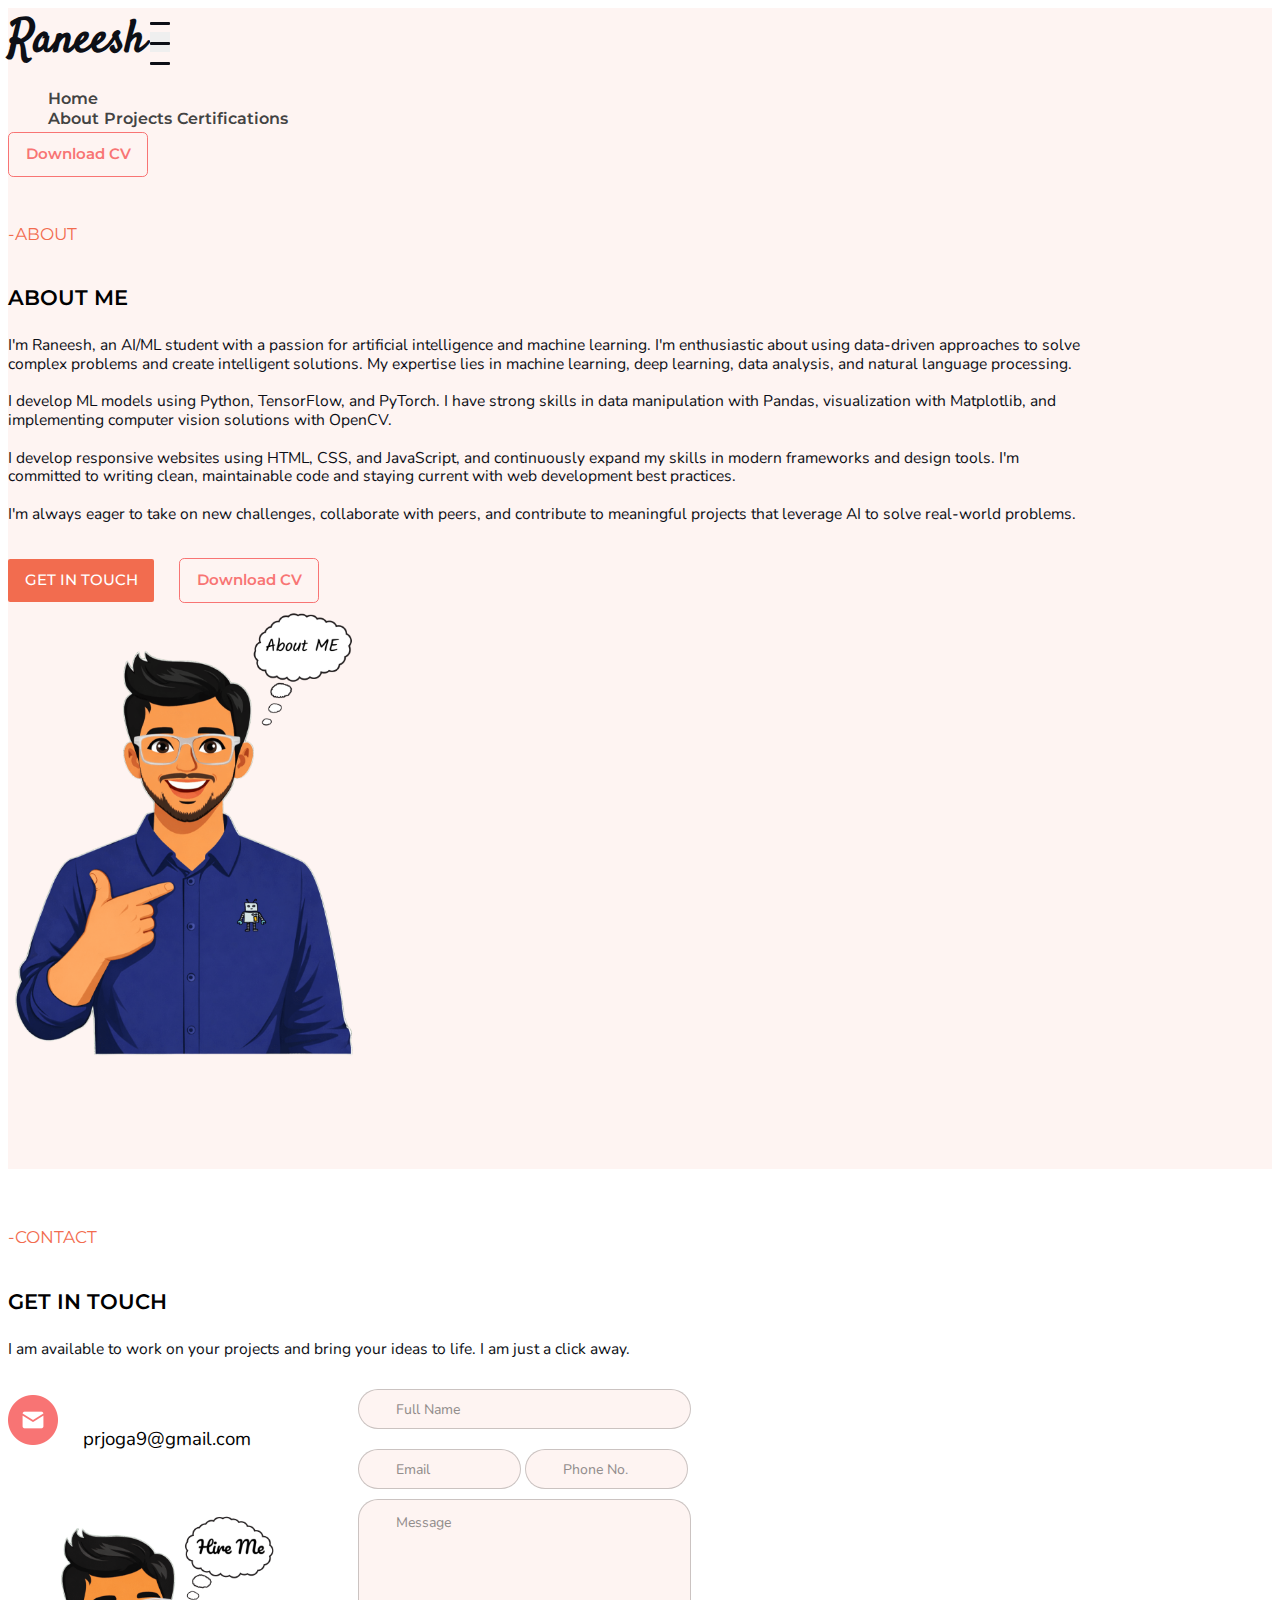
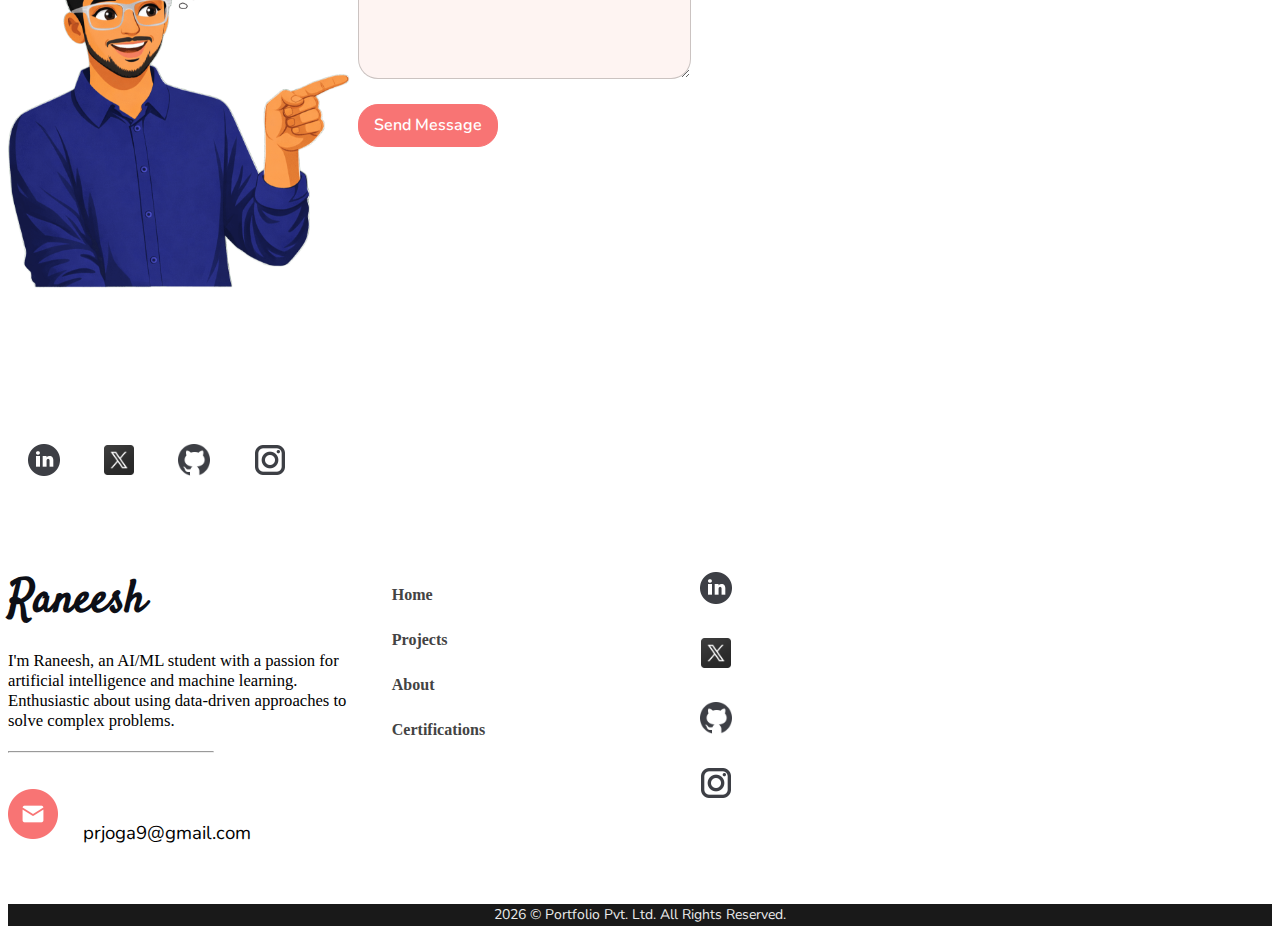
<file: about.html>
<!DOCTYPE html>
<html lang="en">
<head>
    <meta charset="UTF-8">
    <meta http-equiv="X-UA-Compatible" content="IE=edge">
    <meta name="viewport" content="width=device-width, initial-scale=1.0">
    <link rel="apple-touch-icon" sizes="180x180" href="./Favicon/apple-touch-icon.png">
    <link rel="icon" type="image/png" sizes="32x32" href="./Favicon/favicon-32x32.png">
    <link rel="icon" type="image/png" sizes="16x16" href="./Favicon/favicon-16x16.png">
    <link rel="manifest" href="./Favicon/site.webmanifest">
    <!-- bootstrap css -->
    <link href="https://cdn.jsdelivr.net/npm/bootstrap@5.0.2/dist/css/bootstrap.min.css" rel="stylesheet" integrity="sha384-EVSTQN3/azprG1Anm3QDgpJLIm9Nao0Yz1ztcQTwFspd3yD65VohhpuuCOmLASjC" crossorigin="anonymous">
  
       <!-- fonts -->
       <link rel="preconnect" href="https://fonts.googleapis.com">
<link rel="preconnect" href="https://fonts.gstatic.com" crossorigin>
<link href="https://fonts.googleapis.com/css2?family=Montserrat&family=Nunito&family=Satisfy&display=swap" rel="stylesheet">
  <!-- my css -->
  <link rel="stylesheet" href="css/style.css"> 
<!-- title -->
    <title>Pitamber Raneesh Joga | Student Portfolio</title>
</head>
<body>
  <!-- navbar -->
  <main-header>
    <nav class="navbar navbar-expand-md navbar-light bg-light">
      <div class="container-fluid">
        <a class="navbar-brand" href="index.html">Raneesh</a>
        <button class="navbar-toggler collapsed d-flex d-lg-none flex-column justify-content-around" type="button" data-bs-toggle="collapse" data-bs-target="#navbarSupportedContent" aria-controls="navbarSupportedContent" aria-expanded="false" aria-label="Toggle navigation">
          <span class="toggler-icon top-bar"></span>
          <span class="toggler-icon middle-bar"></span>
          <span class="toggler-icon bottom-bar"></span>
        </button>
        <div class="collapse navbar-collapse text-center" id="navbarSupportedContent">
          <ul class="navbar-nav m-auto mb-2 mb-lg-0">
            <li class="nav-item">
              <a class="nav-link p-4" aria-current="page" href="index.html">Home</a>
            </li>
            <a class="nav-link active p-4" aria-current="page" href="about.html">About</a>
            </li>
            <a class="nav-link p-4" aria-current="page" href="projects.html">Projects</a>
            </li>
            <a class="nav-link p-4" aria-current="page" href="certifications.html">Certifications</a>
            </li>             
          </ul>
         <a href="cv/Pitamber Raneesh Joga's Resume-hackerresume.pdf" download="DivyaKumari " class="my-cv">Download CV</a>
        </div>
      </div>
      </nav>
  </main-header>
    
      
        <!-- about me -->
        <div class="section bg">
          <div class="container-fluid">
           <p class="title">-ABOUT</p>
           <div class="About-section">
             <h2>ABOUT ME</h2>
             <div class="row img-sec">
              <div class="col-md-6">
                <p class="para">
                  I'm Raneesh, an AI/ML student with a passion for artificial intelligence and machine learning. I'm enthusiastic about using data-driven approaches to solve complex problems and create intelligent solutions. My expertise lies in machine learning, deep learning, data analysis, and natural language processing.
                  <br> <br>
                  I develop ML models using Python, TensorFlow, and PyTorch. I have strong skills in data manipulation with Pandas, visualization with Matplotlib, and implementing computer vision solutions with OpenCV.
                  <br> <br>
I develop responsive websites using HTML, CSS, and JavaScript, and continuously expand my skills in modern frameworks and design tools. I'm committed to writing clean, maintainable code and staying current with web development best practices.
<br> <br>
I'm always eager to take on new challenges, collaborate with peers, and contribute to meaningful projects that leverage AI to solve real-world problems.
</p>
                <br>
                <a href="mailto:prjoga9@gmail.com" class="homeBtn">GET IN TOUCH</a>

                <a href="cv/Pitamber Raneesh Joga's Resume-hackerresume.pdf" download="Pitamber_Resume" class="my-cv">Download CV</a>

              </div>
              <div class="col-md-6 img-sec text-center">
                <img src="./img/pitamber-avatar1.png"  class="img-fluid" alt="AI/ML Student">
              </div>
             </div>
           </div>
          </div>
        </div>    
        <!-- connect me -->
        <div class="section">
          <div class="container-fluid">
           <p class="title">-CONTACT</p>
           <div class="contact-section">
             <h2>GET IN TOUCH</h2>
             <p class="para">I am available to work on your projects and bring your ideas to life.
              I am just a click away.</p>
             <div class="row img-sec justify-content-center">
              <div class="col-md-6">            
            
              <div class="contact">
                <a href="mailto:prjoga9@gmail.com" class="email">
                  <img src="./img/email.png" alt="email me"> &nbsp; &nbsp;
                  prjoga9@gmail.com</a>
              </div>
              <div class="col-md-6 img-sec text-center">
            <img src="./img/pitamber-avatar4.png" class="img-fluid" alt="AI/ML Student">
          </div>
              <div class="social-media">
                <a href="https://www.linkedin.com/in/pitamber-joga-79656a351/" target="_blank"><img src="./img/LinkedIn Circled.png" alt="linkedin"></a>
                <a href="https://x.com/RaneeshJoga" target="_blank"> <img src="img/twt2.png" alt="twitter"></a>
                <a href="https://github.com/Raneesh-69" target="_blank"><img src="./img/GitHub.png" alt="github"></a>
                <a href="https://www.instagram.com/raneesh_joga/" target="_blank"><img src="./img/Instagram.png" alt="instagram"></a>
              </div>

              </div>
              <div class="col-md-6">
                <div class="form">
                  <form action="emailto:">
                    <input type="text" placeholder="Full Name"><br>
                    <input type="email" placeholder="Email">
                    <input type="number" placeholder="Phone No."><br>
                    <textarea name="message" id="msg" placeholder="Message" cols="30" rows="10"></textarea><br>
                    <button type="submit">Send Message</button>
                  </form>
                </div>
              </div>
             </div>
           </div>
          </div>
        </div> 
        
    <!-- footer -->
    <main-footer></main-footer>
    
    <div class="footer-bottom"><span id="year"></span> © Portfolio Pvt. Ltd. All Rights Reserved.</div>
  <button class="back-to-top" type="button"></button>




<!-- jquiry -->
    <script src="https://ajax.googleapis.com/ajax/libs/jquery/3.6.0/jquery.min.js"></script>
<!-- bootstrap js -->
<script src="https://cdn.jsdelivr.net/npm/bootstrap@5.0.2/dist/js/bootstrap.bundle.min.js" integrity="sha384-MrcW6ZMFYlzcLA8Nl+NtUVF0sA7MsXsP1UyJoMp4YLEuNSfAP+JcXn/tWtIaxVXM" crossorigin="anonymous"></script>
    <!--custom js  -->
    <script src="js/script.js"></script>
</body>
</html>
</file>
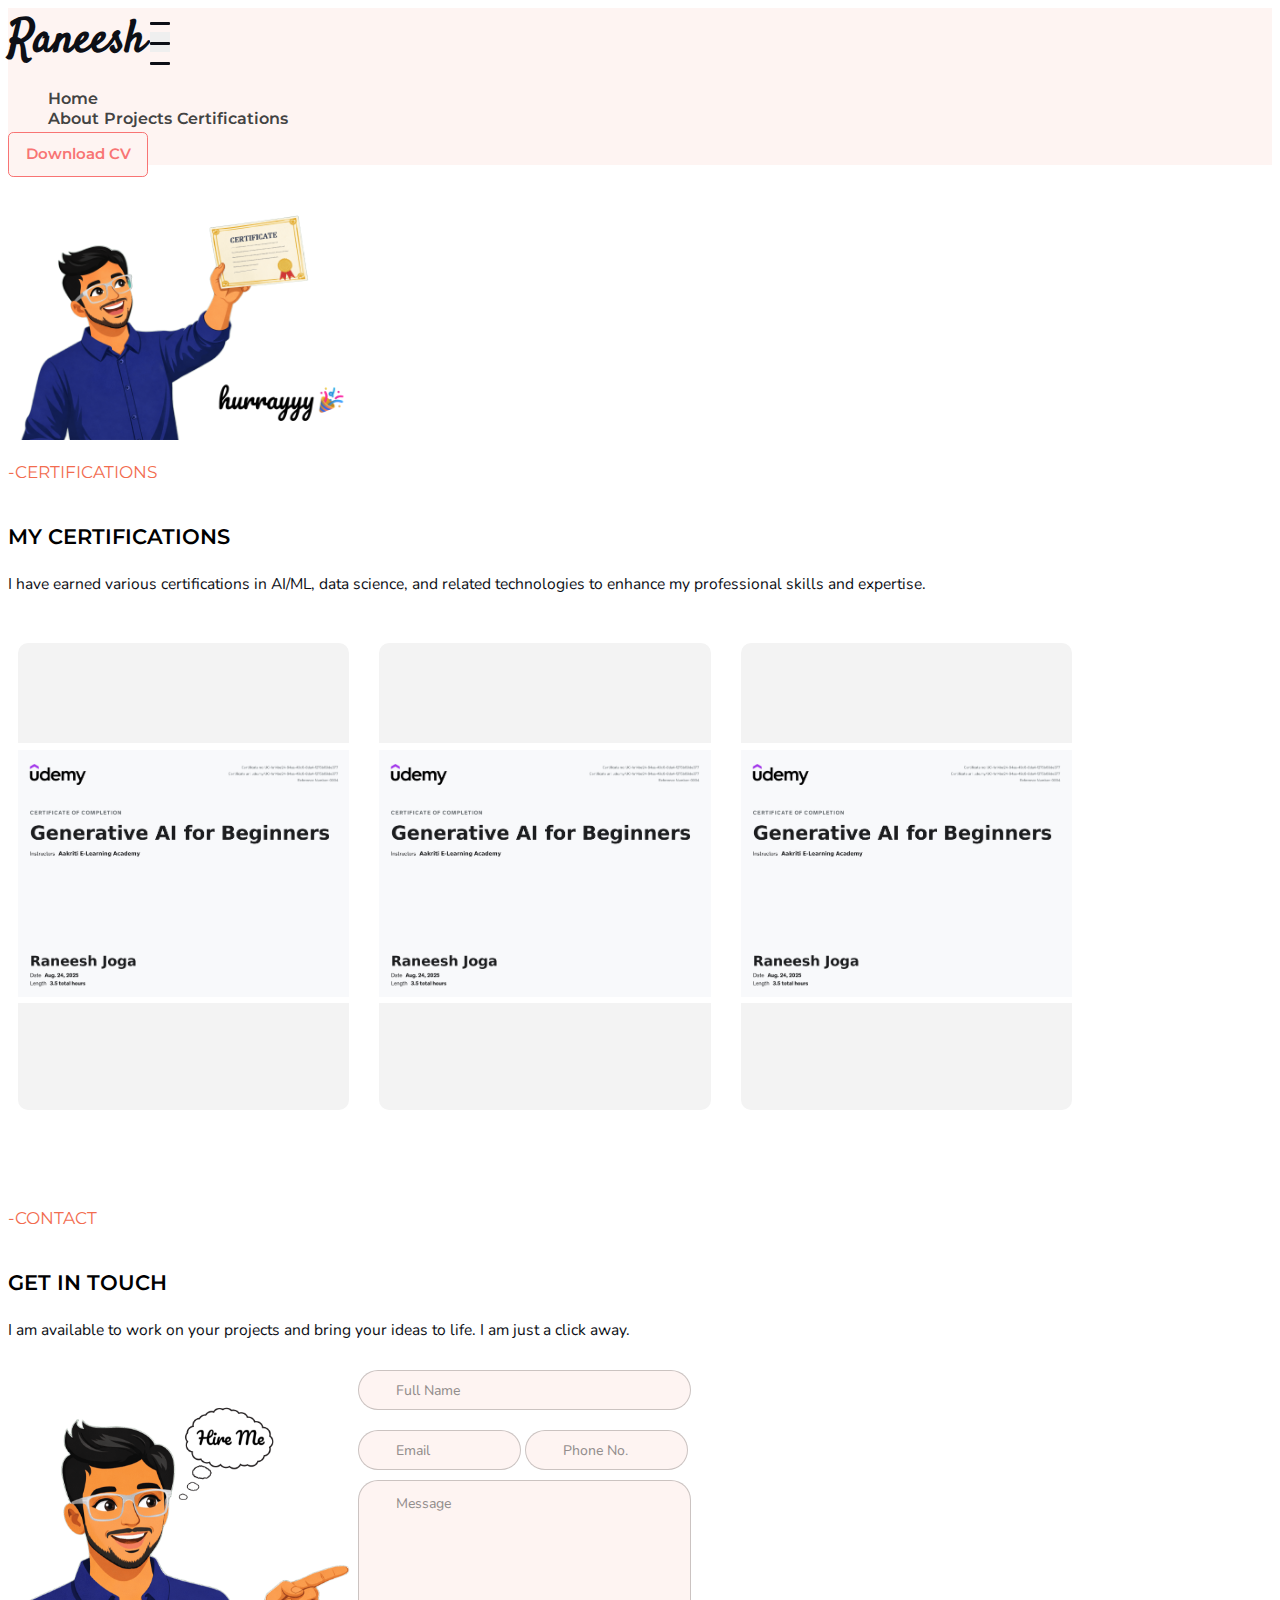
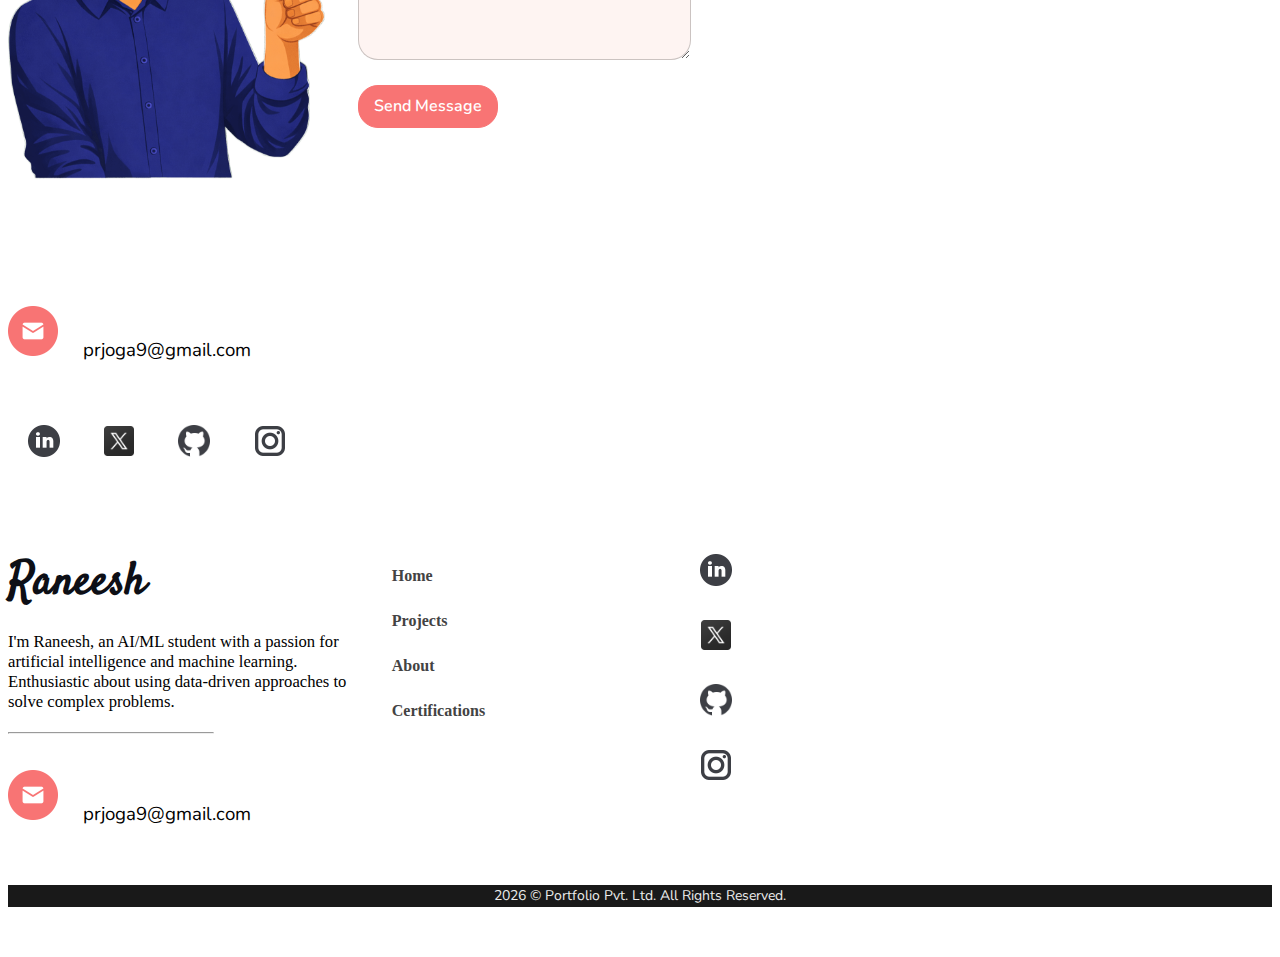
<file: certifications.html>
<!DOCTYPE html>
<html lang="en">
<head>
    <meta charset="UTF-8">
    <meta http-equiv="X-UA-Compatible" content="IE=edge">
    <meta name="viewport" content="width=device-width, initial-scale=1.0">
    <link rel="apple-touch-icon" sizes="180x180" href="./Favicon/apple-touch-icon.png">
    <link rel="icon" type="image/png" sizes="32x32" href="./Favicon/favicon-32x32.png">
    <link rel="icon" type="image/png" sizes="16x16" href="./Favicon/favicon-16x16.png">
    <link rel="manifest" href="./Favicon/site.webmanifest">
    <!-- bootstrap css -->
    <link href="https://cdn.jsdelivr.net/npm/bootstrap@5.0.2/dist/css/bootstrap.min.css" rel="stylesheet" integrity="sha384-EVSTQN3/azprG1Anm3QDgpJLIm9Nao0Yz1ztcQTwFspd3yD65VohhpuuCOmLASjC" crossorigin="anonymous">
  
       <!-- fonts -->
       <link rel="preconnect" href="https://fonts.googleapis.com">
<link rel="preconnect" href="https://fonts.gstatic.com" crossorigin>
<link href="https://fonts.googleapis.com/css2?family=Montserrat&family=Nunito&family=Satisfy&display=swap" rel="stylesheet">
  <!-- my css -->
  <link rel="stylesheet" href="css/style.css"> 
<!-- title -->
    <title>Pitamber Raneesh Joga | Certifications</title>
</head>
<body>
  <!-- navbar -->
  <main-header>
    <nav class="navbar navbar-expand-md navbar-light bg-light">
      <div class="container-fluid">
        <a class="navbar-brand" href="index.html">Raneesh</a>
        <button class="navbar-toggler collapsed d-flex d-lg-none flex-column justify-content-around" type="button" data-bs-toggle="collapse" data-bs-target="#navbarSupportedContent" aria-controls="navbarSupportedContent" aria-expanded="false" aria-label="Toggle navigation">
          <span class="toggler-icon top-bar"></span>
          <span class="toggler-icon middle-bar"></span>
          <span class="toggler-icon bottom-bar"></span>
        </button>
        <div class="collapse navbar-collapse text-center" id="navbarSupportedContent">
          <ul class="navbar-nav m-auto mb-2 mb-lg-0">
            <li class="nav-item">
              <a class="nav-link p-4" aria-current="page" href="index.html">Home</a>
            </li>
            <a class="nav-link p-4" aria-current="page" href="about.html">About</a>
            </li>
            <a class="nav-link p-4" aria-current="page" href="projects.html">Projects</a>
            </li>
            <a class="nav-link active p-4" aria-current="page" href="certifications.html">Certifications</a>
            </li>             
          </ul>
         <a href="cv/Pitamber Raneesh Joga's Resume-hackerresume.pdf" download="Pitamber_Resume" class="my-cv">Download CV</a>
        </div>
      </div>
      </nav>
  </main-header>
    
      <!-- certifications -->
       
      
      <div class="section">
       <div class="container-fluid">
         <div class="col-md-14 img-sec text-center">
            <img src="./img/pitamber-avatar5.png" class="img-fluid" alt="AI/ML Student">
          </div>
        <p class="title">-CERTIFICATIONS</p>
        
        <div class="poject-section">
          <h2>MY CERTIFICATIONS</h2>
          <p class="para">I have earned various certifications in AI/ML, data science, and related technologies to enhance my professional skills and expertise.</p>
        </div>
        <div class="project-grid">
         <div class="cert-card">
  <img src="img/certif_1.jpg" alt="Generative AI">

  <div class="cert-overlay">
    <h3>Generative AI for Beginners</h3>
    <p>by Aakriti E-Learning Academy</p>

    <div class="cert-links">
      <a href="img/Certi_1.pdf"
         target="_blank"
         class="btn view">
        View PDF
      </a>
    </div>
  </div>
</div> <div class="cert-card">
  <img src="img/certif_1.jpg" alt="Generative AI">

  <div class="cert-overlay">
    <h3>Generative AI for Beginners</h3>
    <p>by Aakriti E-Learning Academy</p>

    <div class="cert-links">
      <a href="img/Certi_1.pdf"
         target="_blank"
         class="btn view">
        View PDF
      </a>
    </div>
  </div>
</div> <div class="cert-card">
  <img src="img/certif_1.jpg" alt="Generative AI">

  <div class="cert-overlay">
    <h3>Generative AI for Beginners</h3>
    <p>by Aakriti E-Learning Academy</p>

    <div class="cert-links">
      <a href="img/Certi_1.pdf"
         target="_blank"
         class="btn view">
        View PDF
      </a>
    </div>
  </div>
</div>
       </div>
      </div>

       
        <!-- connect me -->
        <div class="section">
          <div class="container-fluid">
           <p class="title">-CONTACT</p>
           <div class="contact-section">
             <h2>GET IN TOUCH</h2>
             <p class="para">I am available to work on your projects and bring your ideas to life.
              I am just a click away.</p>
             <div class="row img-sec justify-content-center">
              <div class="col-md-6">        
                <div class="col-md-6 img-sec text-center">
            <img src="./img/pitamber-avatar4.png" class="img-fluid" alt="AI/ML Student">
          </div>    
            
              <div class="contact">
                <a href="mailto:prjoga9@gmail.com" class="email">
                  <img src="./img/email.png" alt="email me"> &nbsp; &nbsp;
                  prjoga9@gmail.com</a>
              </div>
              <div class="social-media">
                <a href="https://www.linkedin.com/in/pitamber-joga-79656a351/" target="_blank"><img src="./img/LinkedIn Circled.png" alt="linkedin"></a>
                <a href="https://x.com/RaneeshJoga" target="_blank"> <img src="img/twt2.png" alt="twitter"></a>
                <a href="https://github.com/Raneesh-69" target="_blank"><img src="./img/GitHub.png" alt="github"></a>
                <a href="https://www.instagram.com/raneesh_joga/" target="_blank"><img src="./img/Instagram.png" alt="instagram"></a>
              </div>

              </div>
              <div class="col-md-6">
                <div class="form">
                  <form action="emailto:">
                    <input type="text" placeholder="Full Name"><br>
                    <input type="email" placeholder="Email">
                    <input type="number" placeholder="Phone No."><br>
                    <textarea name="message" id="msg" placeholder="Message" cols="30" rows="10"></textarea><br>
                    <button type="submit">Send Message</button>
                  </form>
                </div>
              </div>
             </div>
           </div>
          </div>
        </div> 
        
    <!-- footer -->
    <main-footer></main-footer>
    
    <div class="footer-bottom"><span id="year"></span> © Portfolio Pvt. Ltd. All Rights Reserved.</div>
  <button class="back-to-top" type="button"></button>




<!-- jquiry -->
    <script src="https://ajax.googleapis.com/ajax/libs/jquery/3.6.0/jquery.min.js"></script>
<!-- bootstrap js -->
<script src="https://cdn.jsdelivr.net/npm/bootstrap@5.0.2/dist/js/bootstrap.bundle.min.js" integrity="sha384-MrcW6ZMFYlzcLA8Nl+NtUVF0sA7MsXsP1UyJoMp4YLEuNSfAP+JcXn/tWtIaxVXM" crossorigin="anonymous"></script>
    <!--custom js  -->
    <script src="js/script.js"></script>
</body>
</html>
</file>
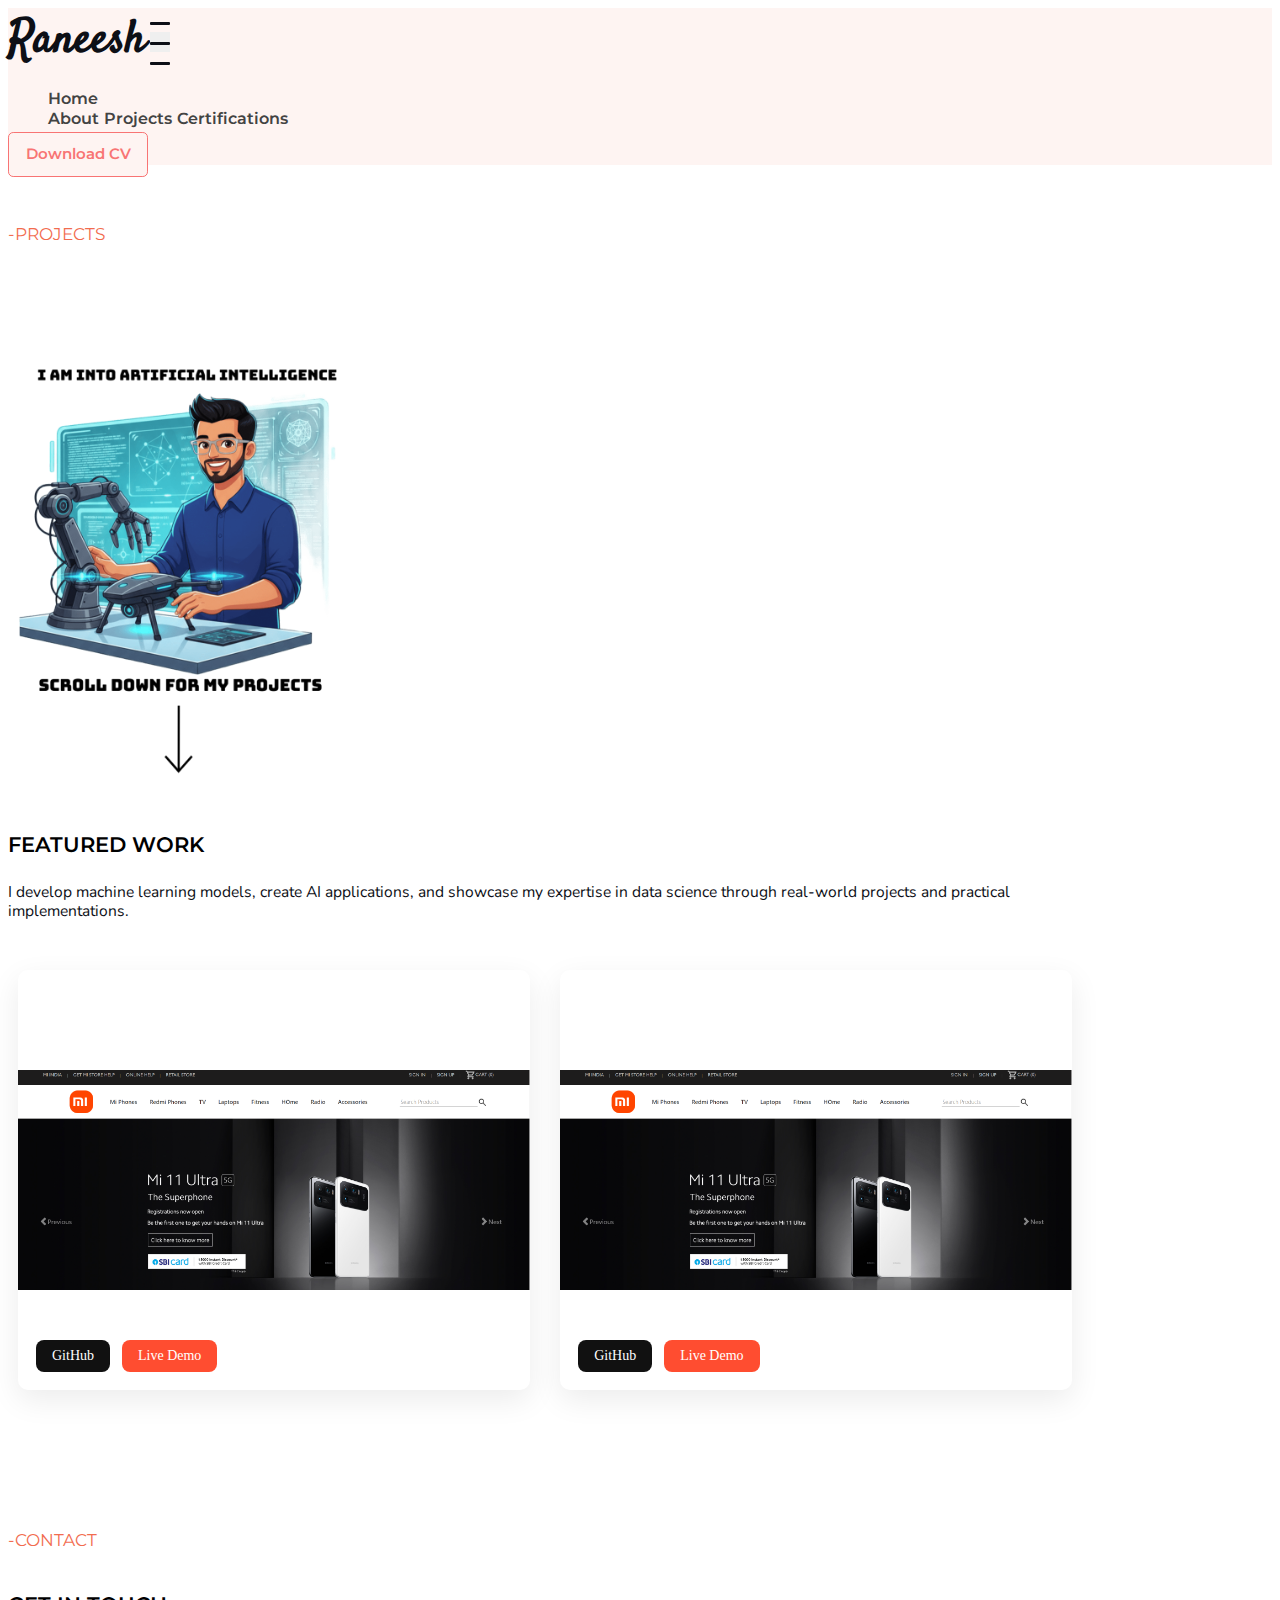
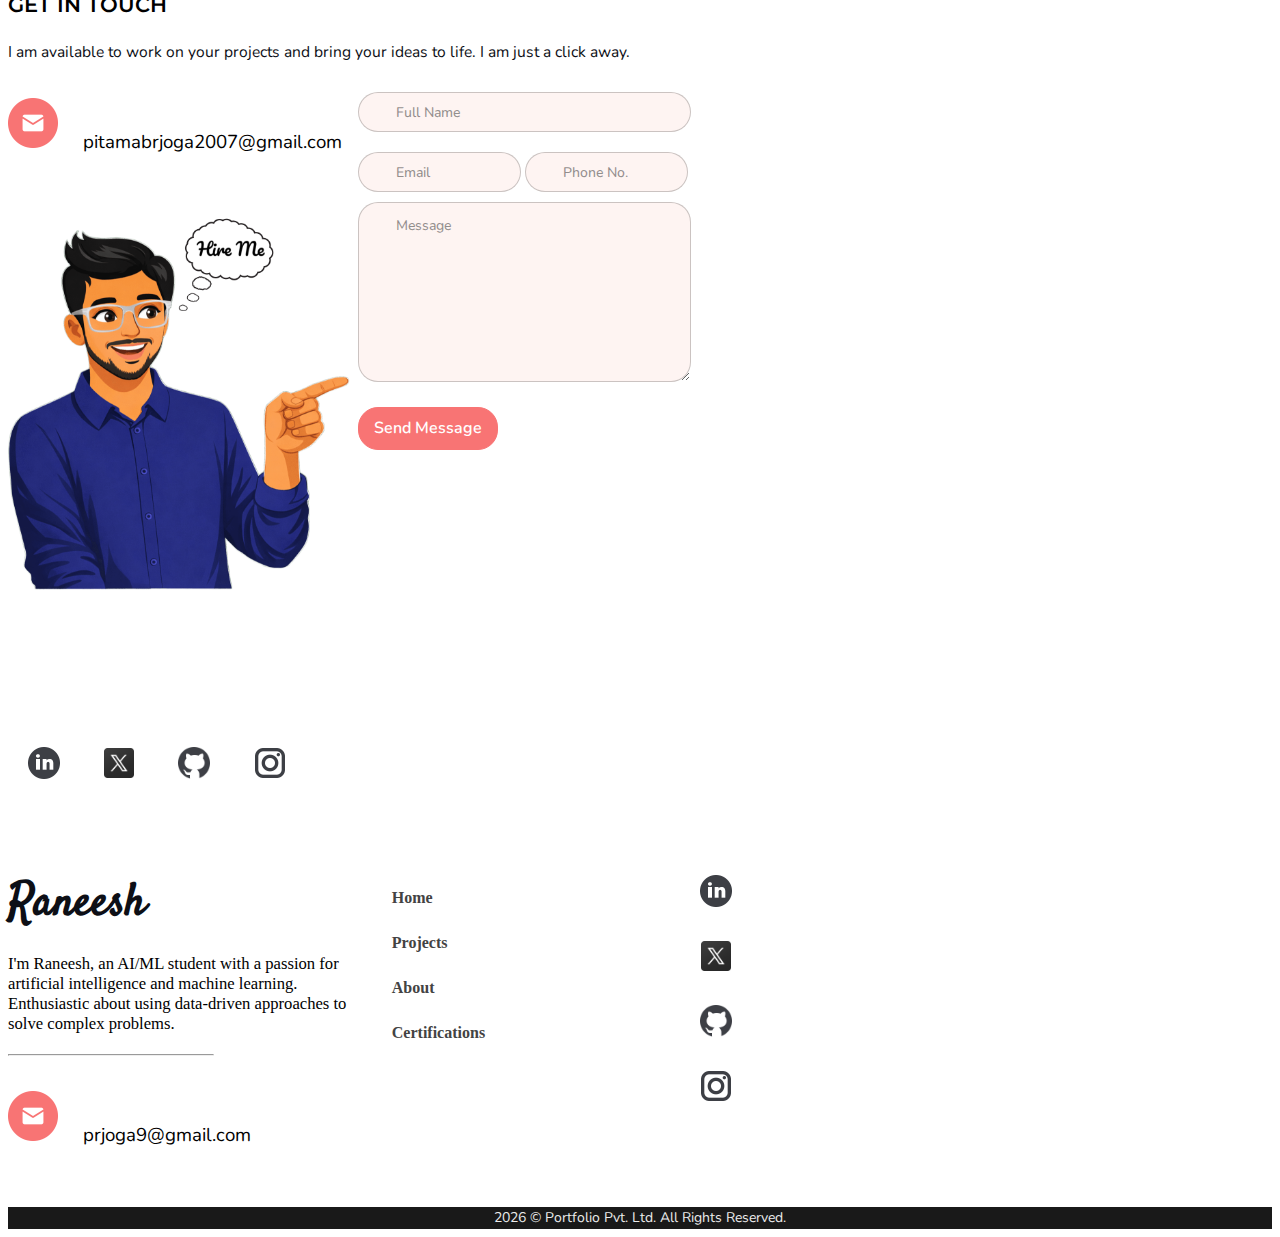
<file: projects.html>
<!DOCTYPE html>
<html lang="en">
<head>
    <meta charset="UTF-8">
    <meta http-equiv="X-UA-Compatible" content="IE=edge">
    <meta name="viewport" content="width=device-width, initial-scale=1.0">
    <link rel="apple-touch-icon" sizes="180x180" href="./Favicon/apple-touch-icon.png">
    <link rel="icon" type="image/png" sizes="32x32" href="./Favicon/favicon-32x32.png">
    <link rel="icon" type="image/png" sizes="16x16" href="./Favicon/favicon-16x16.png">
    <link rel="manifest" href="./Favicon/site.webmanifest">
    <!-- bootstrap css -->
    <link href="https://cdn.jsdelivr.net/npm/bootstrap@5.0.2/dist/css/bootstrap.min.css" rel="stylesheet" integrity="sha384-EVSTQN3/azprG1Anm3QDgpJLIm9Nao0Yz1ztcQTwFspd3yD65VohhpuuCOmLASjC" crossorigin="anonymous">
  
       <!-- fonts -->
       <link rel="preconnect" href="https://fonts.googleapis.com">
<link rel="preconnect" href="https://fonts.gstatic.com" crossorigin>
<link href="https://fonts.googleapis.com/css2?family=Montserrat&family=Nunito&family=Satisfy&display=swap" rel="stylesheet">
  <!-- my css -->
  <link rel="stylesheet" href="css/style.css"> 
<!-- title -->
    <title>Pitamber Raneesh Joga | Student Portfolio</title>
</head>
<body>
  <!-- navbar -->
  <main-header>
    <nav class="navbar navbar-expand-md navbar-light bg-light">
      <div class="container-fluid">
        <a class="navbar-brand" href="index.html">Raneesh</a>
        <button class="navbar-toggler collapsed d-flex d-lg-none flex-column justify-content-around" type="button" data-bs-toggle="collapse" data-bs-target="#navbarSupportedContent" aria-controls="navbarSupportedContent" aria-expanded="false" aria-label="Toggle navigation">
          <span class="toggler-icon top-bar"></span>
          <span class="toggler-icon middle-bar"></span>
          <span class="toggler-icon bottom-bar"></span>
        </button>
        <div class="collapse navbar-collapse text-center" id="navbarSupportedContent">
          <ul class="navbar-nav m-auto mb-2 mb-lg-0">
            <li class="nav-item">
              <a class="nav-link p-4" aria-current="page" href="index.html">Home</a>
            </li>
            <a class="nav-link p-4" aria-current="page" href="about.html">About</a>
            </li>
            <a class="nav-link active p-4" aria-current="page" href="projects.html">Projects</a>
            </li>
            <a class="nav-link p-4" aria-current="page" href="certifications.html">Certifications</a>
            </li>             
          </ul>
         <a href="cv/Pitamber Raneesh Joga's Resume-hackerresume.pdf" download="Pitamber_Resume" class="my-cv">Download CV</a>
        </div>
      </div>
      </nav>
  </main-header>
    
      <!-- projects -->
       
      
      <div class="section">
        
       <div class="container-fluid">
        
        <p class="title">-PROJECTS</p>
         <div class="col-md-14 img-sec text-center">
            <img src="./img/pitamber-avatar6.png" class="img-fluid" alt="AI/ML Student">
          </div>
        <div class="poject-section">
          <h2>FEATURED WORK</h2>
          <p class="para">I develop machine learning models, create AI applications, and showcase my expertise in data science through real-world projects and practical implementations.</p>
        </div>
        <div class="project-grid">

  <div class="project-card">
    <img src="img/project02.png" alt="Robot Automation">

    <div class="project-links">
      <a href="https://github.com/yourusername/project-repo" target="_blank" class="btn github">GitHub</a>
      <a href="https://your-live-demo-link.com" target="_blank" class="btn live">Live Demo</a>
    </div>

    <div class="overlay">
      <h3>Robot Automation</h3>
      <p>AI-powered robot project</p>
    </div>
  </div>

  <div class="project-card">
    <img src="img/project02.png" alt="Robot Automation">

    <div class="project-links">
      <a href="https://github.com/yourusername/project-repo" target="_blank" class="btn github">GitHub</a>
      <a href="https://your-live-demo-link.com" target="_blank" class="btn live">Live Demo</a>
    </div>

    <div class="overlay">
      <h3>Robot Automation</h3>
      <p>AI-powered robot project</p>
    </div>
  </div>

</div>

       </div>
      </div>

       
        <!-- connect me -->
        <div class="section">
          <div class="container-fluid">
           <p class="title">-CONTACT</p>
           <div class="contact-section">
             <h2>GET IN TOUCH</h2>
             <p class="para">I am available to work on your projects and bring your ideas to life.
              I am just a click away.</p>
             <div class="row img-sec justify-content-center">
              <div class="col-md-6">            
            
              <div class="contact">
                <a href="mailto:pitamabrjoga2007@gmail.com" class="email">
                  <img src="./img/email.png" alt="email me"> &nbsp; &nbsp;
                  pitamabrjoga2007@gmail.com</a>
              </div>
              <div class="col-md-6 img-sec text-center">
            <img src="./img/pitamber-avatar4.png" class="img-fluid" alt="AI/ML Student">
          </div>
              <div class="social-media">
                <a href="https://www.linkedin.com/in/pitamber-joga-79656a351/" target="_blank"><img src="./img/LinkedIn Circled.png" alt="linkedin"></a>
                <a href="https://x.com/RaneeshJoga" target="_blank"> <img src="img/twt2.png" alt="twitter"></a>
                <a href="https://github.com/Raneesh-69" target="_blank"><img src="./img/GitHub.png" alt="github"></a>
                <a href="https://www.instagram.com/raneesh_joga/" target="_blank"><img src="./img/Instagram.png" alt="instagram"></a>
              </div>

              </div>
              <div class="col-md-6">
                <div class="form">
                  <form action="emailto:">
                    <input type="text" placeholder="Full Name"><br>
                    <input type="email" placeholder="Email">
                    <input type="number" placeholder="Phone No."><br>
                    <textarea name="message" id="msg" placeholder="Message" cols="30" rows="10"></textarea><br>
                    <button type="submit">Send Message</button>
                  </form>
                </div>
              </div>
             </div>
           </div>
          </div>
        </div> 
        
    <!-- footer -->
    <main-footer></main-footer>
    <div class="footer-bottom"><span id="year"></span> © Portfolio Pvt. Ltd. All Rights Reserved.</div>

    <button class="back-to-top" type="button"></button>


<!-- jquiry -->
    <script src="https://ajax.googleapis.com/ajax/libs/jquery/3.6.0/jquery.min.js"></script>
<!-- bootstrap js -->
<script src="https://cdn.jsdelivr.net/npm/bootstrap@5.0.2/dist/js/bootstrap.bundle.min.js" integrity="sha384-MrcW6ZMFYlzcLA8Nl+NtUVF0sA7MsXsP1UyJoMp4YLEuNSfAP+JcXn/tWtIaxVXM" crossorigin="anonymous"></script>
    <!--custom js  -->
    <script src="js/script.js"></script>
</body>
</html>
</file>
<file: css/style.css>
@import url("https://fonts.googleapis.com/css2?family=Inter:wght@500&display=swap"); /* utility */
* {
  box-sizing: border-box;
}
:root {
  font-size: 65%;
}
body {
  font-size: 1.6rem;
}
.container-fluid {
  max-width: 85%;
}
.bg {
  background-color: #fef4f2;
}
.section {
  padding: 4rem 0;
}
h1.custom-h1 {
  font-size: 2.5rem;
  line-height: 3rem;
  font-weight: 700;
  text-align: center;
  font-family: "Montserrat";
  font-style: normal;
  padding-top: 3rem;
}
h2 {
  font-family: "Montserrat";
  font-weight: 600;
  font-size: 2rem;
  line-height: 4rem;
  padding-top: 1.5rem;
}
h3 {
  margin-bottom: 2rem;
}
p.para {
  font-family: "Nunito";
  font-style: normal;
  font-weight: 400;
  font-size: 1.5rem;
  line-height: 1.8rem;
  margin: 0 auto 2rem;
  color: #0d0f16;
} /* navbar */
.navbar {
  background-color: #fef4f2 !important;
  margin: 0 auto;
}
.navbar-brand {
  font-family: "Satisfy", cursive;
  font-size: 4.4rem;
  color: #0d0f16;
}
.navbar-collapse {
  font-family: "Montserrat", sans-serif;
  font-size: 1.4rem;
  font-weight: 900;
  line-height: 2rem;
} /* custom nav-bar toggler*/
.navbar-toggler {
  width: 20px;
  height: 20px;
  position: relative;
  transition: 0.5s ease-in-out;
}
.navbar-toggler,
.navbar-toggler:focus,
.navbar-toggler:active,
.navbar-toggler-icon:focus {
  outline: none;
  box-shadow: none;
  border: 0;
}
.navbar-toggler span {
  margin: 0;
  padding: 0;
}
.toggler-icon {
  display: block;
  position: absolute;
  height: 0.3rem;
  width: 100%;
  background: #0d0f16;
  border-radius: 0.1rem;
  opacity: 1;
  left: 0;
  transform: rotate(0deg);
  transition: 0.25s ease-in-out;
}
.middle-bar {
  margin-top: 0;
}
.navbar-toggler .top-bar {
  margin-top: 0;
  transform: rotate(135deg);
}
.navbar-toggler .middle-bar {
  opacity: 0;
}
.navbar-toggler .bottom-bar {
  margin: 0;
  transform: rotate(-135deg);
}
.navbar-toggler.collapsed .top-bar {
  margin-top: -20px;
  transform: rotate(0deg);
}
.navbar-toggler.collapsed .middle-bar {
  opacity: 1;
  filter: alpha(opacity=100);
}
.navbar-toggler.collapsed .bottom-bar {
  margin-top: 20px;
  transform: rotate(0deg);
}
a.my-cv {
  text-decoration: none;
  font-family: "Montserrat", sans-serif;
  color: #f87474;
  font-size: 1.4rem;
  padding: 1.2rem 1.6rem;
  border: 0.1rem solid #f87474;
  border-radius: 0.5rem;
  background-color: #fef4f2 !important; /* transition: background .5s, border 0.5s, color 0.5s ease-in-out; Add a 0s transition for the specified properties */
}
a.my-cv:hover {
  background: linear-gradient(
    90deg,
    rgba(79, 1, 1, 1) 0%,
    rgba(242, 79, 79, 1) 81%
  ); /* Add your desired gradient colors */
  color: white;
  font-weight: 600;
  border: 0.1rem solid white;
  transition: all 1s ease-in-out; /* Add a 0s transition for the specified properties */
} /* first-section */
.first-section {
  background-color: #fef4f2;
  padding-top: 9rem;
}
.title {
  color: #f26c4f;
  font-size: 1.6rem;
  font-weight: 400;
  font-family: "Montserrat";
  line-height: 2rem;
}
.intro .hi {
  font-family: "Montserrat";
  font-style: normal;
  font-weight: 800;
  font-size: 1.6rem;
  line-height: 3rem;
  color: #0d0f16;
}
.intro .my-name {
  font-family: "Satisfy";
  font-style: normal;
  font-weight: 400;
  font-size: 4rem;
  line-height: 5.5rem;
  color: #000000;
}
.intro .slogun {
  font-family: "Nunito";
  font-style: normal;
  font-weight: 500;
  font-size: 1.6rem;
  line-height: 150%;
  margin: 0 auto 2rem;
  color: #0d0f16;
}
.intro .my-name span {
  color: #f26c4f;
}
.first-section img {
  max-width: 30rem;
}
.img {
  display: flex;
  justify-content: center;
} /* home page button */
.homeBtn {
  text-decoration: none;
  font-family: "Montserrat";
  line-height: 3.2rem;
  font-weight: 500;
  font-size: 1.4rem;
  color: white; /* background: #F26C4F; */
  background: linear-gradient(90deg, #f26c4f 0%, #f26c4f 81%);
  border-radius: 0.2rem;
  padding: 0.6rem 2rem;
  cursor: pointer; /* transition: background 1s, border 0.5s, color 0.5s ease-in-out; */ /* Add a 0s transition for the specified properties */
}
.homeBtn:hover {
  color: white;
  font-weight: 500;
  animation: animatedGradient 0.5s 0.2s ease 1 both;
  transition: all 1s ease-in;
}
@keyframes animatedGradient {
  0% {
    background: linear-gradient(90deg, #660303c9 0%, #e02929c9 81%);
  }
  25% {
    background: linear-gradient(90deg, #660303da 0%, #e02929da 81%);
  }
  50% {
    background: linear-gradient(90deg, #660303ec 0%, #e02929ec 81%);
  }
  75% {
    background: linear-gradient(90deg, #660303ef 0%, #e02929ef 81%);
  }
  100% {
    background: linear-gradient(90deg, #660303 0%, #e02929 81%);
  }
} /* second section */
.second-section {
  background: #ffffff;
} /* project section */
.item1,
.item2,
.item3,
.item4,
.item5,
.item6 {
  background-position: center;
  background-size: cover;
  background-repeat: no-repeat;
  position: relative;
  box-shadow:
    rgba(0, 0, 0, 0.07) 0px 1px 2px,
    rgba(0, 0, 0, 0.07) 0px 2px 4px,
    rgba(0, 0, 0, 0.07) 0px 4px 8px,
    rgba(0, 0, 0, 0.07) 0px 8px 16px,
    rgba(0, 0, 0, 0.07) 0px 16px 32px,
    rgba(0, 0, 0, 0.07) 0px 32px 64px;
}
.item1 {
  grid-area: one;
  background-image: url(../img/white.jpg);
}
.item2 {
  grid-area: two;
  background-image: url(../img/white.jpg);
}
.item3 {
  grid-area: three;
  background-image: url(../img/project03.png);
}
.item4 {
  grid-area: four;
  background-image: url(../img/project04.png);
}
.item5 {
  grid-area: five;
  background-image: url(../img/pint.jpg);
}
.item6 {
  grid-area: six;
  background-image: url(../img/pint.jpg);
}
.project-grid {
  display: grid;
  grid-template-areas: "one two three" "four five six";
  gap: 10px;
  padding: 10px;
}
.project-image {
  height: 220px; /* card image area */
  display: flex;
  align-items: center;
  justify-content: center;
}
.project-links {
  display: flex;
  gap: 12px;
  margin-top: 15px;
}
.project-links .btn {
  padding: 8px 16px;
  font-size: 14px;
  border-radius: 8px;
  text-decoration: none;
  font-weight: 500;
  transition: all 0.3s ease;
}
.project-card {
  position: relative;
  overflow: hidden;
  border-radius: 18px;
  box-shadow: 0 10px 30px rgba(0, 0, 0, 0.08);
} /* IMAGE */
.project-card img {
  width: 100%;
  height: 260px;
  object-fit: cover; /* FULL IMAGE */
  display: block;
  transition: transform 0.4s ease;
}
.project-card:hover img {
  transform: scale(1.08);
} /* OVERLAY */
.project-overlay {
  position: absolute;
  inset: 0;
  background: rgba(255, 255, 255, 0.95);
  display: flex;
  flex-direction: column;
  justify-content: center;
  align-items: center;
  gap: 16px;
  opacity: 0;
  transition: opacity 0.3s ease;
  z-index: 2;
}
.project-card:hover .project-overlay {
  opacity: 1;
} /* TITLE */
.project-overlay h3 {
  margin: 0;
  font-size: 20px;
  color: #000;
} /* BUTTONS */
.project-links {
  display: flex;
  gap: 12px;
} /* BUTTON BASE */
.btn {
  padding: 10px 18px;
  border-radius: 10px;
  font-size: 14px;
  font-weight: 600;
  text-decoration: none;
  cursor: pointer;
  z-index: 3; /* 👈 makes buttons clickable */
} /* BUTTON COLORS */
.btn.github {
  background: #000;
  color: #fff;
}
.btn.live {
  background: #ff4d2d;
  color: #fff;
} /* GitHub button */
.project-links .github {
  background: #111;
  color: #fff;
} /* Live demo button */
.project-links .live {
  background: #ff4d30;
  color: #fff;
}
.project-links {
  position: relative;
  z-index: 10;
  pointer-events: auto;
}
.cert-card {
  position: relative;
  border-radius: 20px;
  overflow: hidden;
  background: #f3f3f3;
} /* Image */
.cert-card img {
  width: 100%;
  height: 260px;
  object-fit: cover;
  transition: transform 0.5s ease;
  pointer-events: none;
} /* Hover zoom */
.cert-card:hover img {
  transform: scale(1.1);
} /* Overlay */
.cert-overlay {
  position: absolute;
  inset: 0;
  background: rgba(255, 255, 255, 0.95);
  opacity: 0;
  display: flex;
  flex-direction: column;
  justify-content: center;
  align-items: center;
  text-align: center;
  transition: 0.4s ease;
  z-index: 5;
} /* Show overlay */
.cert-card:hover .cert-overlay {
  opacity: 1;
} /* Text */
.cert-overlay h3 {
  font-size: 20px;
  margin-bottom: 6px;
}
.cert-overlay p {
  font-size: 14px;
  opacity: 0.7;
  margin-bottom: 14px;
} /* Button container */
.cert-links {
  z-index: 10;
  pointer-events: auto;
} /* Button */
.btn.view {
  padding: 10px 20px;
  background: #000;
  color: #fff;
  border-radius: 25px;
  text-decoration: none;
  transition: 0.3s;
}
.btn.view:hover {
  background: #ff5a5a;
} /* Hover effect */
.project-links .btn:hover {
  transform: translateY(-2px);
  opacity: 0.9;
}
.project-image img {
  max-height: 100%;
  width: 100%;
  object-fit: contain; /* shows full banner */
}
.project-grid > div {
  text-align: center;
  padding: 100px 0;
  font-size: 30px;
  border-radius: 10px;
}
.project-grid .layer {
  background-color: transparent;
  opacity: 1;
  width: 100%;
  height: 100%;
  position: absolute;
  top: 0;
  left: 0;
  border-radius: 10px; /* transition: background 0.5s, color .5s, font-weight .5s ease-in-out ; Add a 0s transition for the specified properties */
  display: flex;
  justify-content: center;
  align-items: center;
  gap: 15px;
} /* .project-grid .layer:hover{ /* background: linear-gradient(90deg, rgba(245, 245, 245, 0.5) 0%, rgb(238, 236, 236,0.5) 81%) !important; */ /* } */
.layer a {
  border-radius: 10px;
  overflow: auto;
  padding: 6px 10px;
  color: #ececec;
  opacity: 0;
  transition: 0.7s;
  background-color: #ff7777;
  border: #f87474;
}
.layer:hover a {
  opacity: 1;
}
.layer a:hover {
  background-color: #f54343;
  border: #f87474;
} /* services */
.service img {
  width: 3.5rem;
  padding-bottom: 2rem;
}
.services {
  display: flex;
  justify-content: center;
  flex-wrap: wrap;
}
.service-section {
  max-width: 300px;
  padding: 2rem;
  border-radius: 10px;
  background-color: white;
  border: 1px solid rgba(242, 108, 79, 0.1);
  margin: 4rem;
  transition: 500ms;
  box-shadow:
    rgba(0, 0, 0, 0.07) 0px 1px 2px,
    rgba(0, 0, 0, 0.07) 0px 2px 4px,
    rgba(0, 0, 0, 0.07) 0px 4px 8px,
    rgba(0, 0, 0, 0.07) 0px 8px 16px,
    rgba(0, 0, 0, 0.07) 0px 16px 32px,
    rgba(0, 0, 0, 0.07) 0px 32px 64px;
}
.service-section:hover {
  transform: scale(1.2);
  transition: transform 1s ease-in;
} /* skills section */
.items {
  display: grid;
  margin: 2rem auto;
  border: 2px solid rgb(218, 218, 218);
  transition: all 0.4s ease-in-out;
  border-radius: 7px;
  background-color: #ffffff;
  box-shadow: 5px 5px 10px rgba(0, 0, 0, 0.1);
  padding: 25px 25px 25px 25px;
  place-items: center;
  grid-gap: 10px;
  margin: 20px;
  padding: 20px;
}
.items:hover {
  transform: scale(1.1);
}
.items img {
  width: 5.5rem;
  place-items: centre;
}
.items p {
  font-weight: 400;
}
.skill {
  width: 250px;
}
.project-grid {
  display: grid;
  grid-template-columns: repeat(auto-fit, minmax(320px, 1fr));
  gap: 30px;
  margin-top: 40px;
}
.project-card {
  position: relative;
  overflow: hidden;
}

.project-card img {
  width: 100%;
  height: 220px;
  object-fit: cover;
  display: block;
}

.project-links {
  position: absolute;
  bottom: 18px;
  left: 18px;
  z-index: 10; /* IMPORTANT */
  display: flex;
  gap: 12px;
}

/* Hover zoom effect */
.project-card:hover img {
  transform: scale(1.08);
} /* Overlay */
.project-card .overlay {
  position: absolute;
  inset: 0;
  background: rgba(255, 255, 255, 0.92);
  display: flex;
  flex-direction: column;
  justify-content: center;
  align-items: center;
  text-align: center;
  opacity: 0;
  transition: opacity 0.4s ease;
}
.project-card:hover .overlay {
  opacity: 1;
}
.project-card .overlay h3 {
  margin-bottom: 8px;
  font-weight: 700;
}
.project-card .overlay p {
  font-size: 15px;
  color: #444;
}
.skills {
  display: grid;
  justify-items: center;
  grid-gap: 4px;
  text-align: center;
  align-items: center;
  justify-content: space-evenly;
}
@media (min-width: 1024px) {
  .skills {
    grid-template-columns: repeat(4, 1fr);
    grid-template-rows: repeat(3, 1fr);
  }
} /* Tablet View: 3 columns */
@media (max-width: 1023px) and (min-width: 768px) {
  .skills {
    grid-template-columns: repeat(3, 1fr);
    grid-template-rows: repeat(4, 1fr);
  }
} /* Mobile View: 2 columns */
@media (max-width: 767px) {
  .skills {
    grid-template-columns: repeat(2, 1fr);
    grid-template-rows: repeat(6, 1fr);
  }
} /* .items{ margin: 2rem auto;; } .items img{ width: 3.5rem; } .items p{ font-weight: 500; } .skills{ display: flex; justify-content: center; flex-wrap: wrap; align-items: center; text-align: center; } .skill{ width: 220px; } .border1{ border-color:rgba(242, 108, 79, 0.5); border-width: 0px 0px 1px 0px; border-style: solid; } .border_bottom{ border-color:rgba(242, 108, 79, 0.5); border-width: 0px 0px 1px 0px; border-style: solid; } .border_right, .border3{ border-right: 1px solid rgba(242, 108, 79, 0.5); } .border3, .border7{ border-left: 1px solid rgba(242, 108, 79, 0.5); } .border10{ border-right: 1px solid rgba(242, 108, 79, 0.5); } */ /* ----------cta-------- */
.pos-relative {
  position: relative;
}
.pos-relative img {
  position: absolute;
  width: 200px;
  left: 0;
  bottom: 0;
  opacity: 0.5;
} /* -----------ABOUT SECTION-------------- */
.img-sec img {
  width: 350px;
}
.About-section .homeBtn {
  text-decoration: none;
  font-family: "Montserrat";
  line-height: 3.2rem;
  font-weight: 500;
  font-size: 1.4rem;
  color: white;
  background: #f26c4f;
  border-radius: 0.2rem;
  padding: 1.2rem 1.6rem;
  margin-right: 2rem;
  cursor: pointer; /* transition: background .5s, border 0.5s, color 0.5s ease-in-out; */
}
.About-section .homeBtn:hover {
  background: linear-gradient(
    90deg,
    rgba(79, 1, 1, 1) 0%,
    rgba(242, 79, 79, 1) 81%
  ) !important; /* Add your desired gradient colors */
  color: white;
  font-weight: 500;
} /* --------------contact ------------------ */
.contact img {
  width: 50px;
}
.contact a {
  display: block;
  text-decoration: none;
  color: #000000;
  font-family: "Nunito";
  font-style: normal;
  font-weight: 400;
  font-size: 1.8rem;
  line-height: 150%;
  padding: 1.5rem 0;
}
.social-media {
  margin-top: 4rem;
}
.social-media img {
  width: 40px;
  transition: 300ms ease-in;
}
.social-media img:hover {
  transform: scale(1.2) rotate(-45deg);
}
.social-media a {
  margin: auto 1.5rem;
}
.contact-section .row {
  display: flex; /* flex-direction:unset; */
} /* form design */
input,
textarea,
button[type="submit"] {
  border-radius: 20px;
  background: #fef4f2;
  border: 1px solid rgba(0, 0, 0, 0.2);
}
textarea {
  width: 90%;
  height: 180px;
  text-indent: 20px;
}
input[type="text"] {
  width: 90%;
  height: 40px;
  margin: 10px auto;
}
input {
  text-indent: 20px;
}
input[type="email"] {
  width: 44%;
  height: 40px;
  margin: 10px auto;
}
input[type="number"] {
  width: 44%;
  height: 40px;
  margin: 10px auto;
}
input[type="submit"] {
  width: 90%;
  height: 40px;
  margin: 20px auto;
}
::placeholder {
  padding-left: 15px;
  font-family: "Nunito";
  font-style: normal;
  font-weight: 500;
  font-size: 14px;
  line-height: 41px;
  color: rgba(41, 41, 41, 0.5);
}
button[type="submit"] {
  background: #f87474;
  border: 1px solid #f87474;
  border-radius: 20px;
  font-family: "Nunito";
  font-style: normal;
  font-weight: 600;
  font-size: 16px;
  line-height: 41px;
  color: #ffffff;
  margin-top: 20px;
  padding: 0 15px; /* transition: background .5s, border 0.5s, color 0.5s ease-in-out; Add a 0s transition for the specified properties */
}
button[type="submit"]:hover {
  background: linear-gradient(
    90deg,
    rgba(79, 1, 1, 1) 0%,
    rgba(242, 79, 79, 1) 81%
  ) !important; /* Add your desired gradient colors */
  border: 1px solid #ffffff;
  color: rgb(255, 255, 255);
} /* footer */
footer {
  background-color: #fef4f2; /* flex-basis: 30%; */
}
.footer {
  display: flex;
  justify-content: flex-start;
  flex-wrap: wrap;
}
.footer .navbar-brand:hover {
  color: #ff7777;
}
.footer div {
  width: 32%;
}
.social-links img {
  width: 40px;
  transition: 300ms ease-in;
}
.social-links img:hover {
  transform: scale(1.2) rotate(-45deg);
}
.social-links a img {
  margin-bottom: 20px;
}
ul {
  list-style: none;
}
.quike-links ul li {
  margin-bottom: 25px;
}
.quike-links a:hover {
  color: #212121;
  text-decoration: underline;
}
a {
  text-decoration: none;
  color: rgb(67, 67, 67);
  font-size: medium;
  font-weight: 600;
}
.footer-bottom {
  color: #ececec;
  font-family: "Nunito";
  font-style: normal;
  font-weight: 400;
  font-size: 14px;
  line-height: 22px;
  text-align: center;
  background-color: rgba(0, 0, 0, 0.9);
}
.back-to-top {
  margin: 0 !important;
  padding: 0 !important;
  background: #fff;
  height: 0px;
  width: 0px;
  overflow: hidden;
  border-radius: 50px;
  color: transparent;
  clear: both;
  visibility: hidden;
  position: fixed;
  cursor: pointer;
  display: block;
  border: none;
  right: 50px;
  bottom: 75px;
  font-size: 0px;
  outline: 0 !important;
  z-index: 99;
  transition: all 0.3s ease-in-out;
}
.back-to-top:hover,
.back-to-top:active,
.back-to-top:focus {
  outline: 0 !important;
}
.back-to-top::before,
.back-to-top::after {
  content: "";
  display: block; /* vertical-align: middle; */
  border-bottom: solid 10px #ea5d5f;
  border-left: solid 10px transparent;
  line-height: 0;
  border-right: solid 10px transparent;
  height: 0;
  margin: 18px auto 0;
  width: 0;
  border-radius: 20px;
  visibility: hidden;
}
.back-to-top_show::after,
.back-to-top_show::before {
  visibility: visible;
}
.back-to-top::after {
  border-bottom-color: #fff;
  position: relative;
  top: -24px;
}
.back-to-top_show {
  display: block;
  background: #fff;
  color: #00ab6c;
  font-size: 25px;
  right: 25px;
  bottom: 50px;
  height: 50px;
  width: 50px;
  visibility: visible;
  box-shadow: 0px 2px 4px 1px rgba(0, 0, 0, 0.25);
}
.back-to-top_show:active {
  box-shadow: 0px 4px 8px 2px rgba(0, 0, 0, 0.25);
}
.pricing-plans {
  display: flex;
  flex-wrap: wrap;
  justify-content: center;
}
.card {
  display: flex;
  flex-wrap: wrap;
  justify-content: center;
  width: 260px;
  max-width: 100%;
  border: 2px solid black;
  border-radius: 7px;
  padding: 23px;
  text-align: center;
  margin: 10px;
  display: inline-block;
  margin-bottom: 40px;
  align-items: center;
}
.title1 {
  font-size: 25px;
  text-align: center;
  font-family: "Inter", cursive;
  color: #f26c4f;
}
.pricing {
  font-size: 18px;
  margin: 10px;
  font-family: "Inter", cursive;
}
.line {
  width: 205px;
  align-items: center;
  border: 1px solid rgb(144, 143, 143);
  margin-top: 8px;
}
.item {
  font-size: 16px;
  margin: 20px 0;
  text-align: left;
  font-family: "Inter", cursive;
}
.button {
  margin-top: 9px;
  border: 1px solid #f26c4f;
  background-color: white;
  color: #f26c4f;
  border-radius: 5px;
  padding: 8px 18px;
  cursor: pointer;
  font-family: "Inter", cursive;
} /* break point at 768px */
@media screen and (max-width: 768px) {
  .card {
    align-items: center;
  }
}
@media screen and (min-width: 768px) {
  .border_bottom {
    border: none;
  }
}
@media screen and (max-width: 479px) {
  .skill {
    width: 160px;
  }
}
@media screen and (max-width: 360px) {
  .skill {
    width: 150px;
  }
}
@media screen and (max-width: 768px) {
  .border3,
  .border7,
  .border10 {
    border-left: none;
  }
  .border2 {
    border-width: 0px 0px 1px 0px;
  }
  .container-fluid {
    max-width: 95%;
  }
  body {
    text-align: center;
  }
  .navbar-brand {
    font-size: 3.2rem;
  } /* a.navbar-brand:hover{ color: #F87474 !important; } */
  .navbar-collapse {
    padding-bottom: 2rem;
  }
  .intro {
    padding: 1rem 0;
  }
  .row {
    display: flex;
    flex-flow: column-reverse;
  }
  .first-section img {
    max-width: 15rem;
  }
  .first-section {
    padding-top: 4rem;
  }
  .title {
    display: none;
  } /* project grid */
  .project-grid {
    display: grid;
    grid-template-areas: "one" "two" "three" "four" "five";
    gap: 40px;
    margin: 1.2rem 2rem;
  }
  .project-grid .layer {
    position: relative;
  }
  .layer a {
    opacity: 1;
    background-color: #ff7777;
    border: #f87474;
  } /* skills */
  .skill {
    width: 170px;
  }
  form {
    display: block;
  } /* footer */
  .footer div {
    width: 100%;
  }
  .social-links {
    display: flex;
    justify-content: center;
  }
  .social-links a img {
    margin: auto 20px;
  }
  .footer-bottom {
    font-size: 11px;
  }
}
@media screen and (min-width: 768px) and (max-width: 992px) {
  span.toggler-icon {
    display: none;
  }
  .skill {
    width: 170px;
  }
  .border_bottom {
    border-width: 0px 0px 1px 0px;
    border-style: solid;
  }
  .borderSL,
  .border3 {
    border-right-width: none;
  }
  .border3 {
    border-left: none;
  }
} /* === FIX NAVBAR CLICK ISSUE ONLY === */
.navbar {
  position: relative;
  z-index: 9999;
}
.navbar * {
  pointer-events: auto;
} /* Prevent background layers from blocking clicks */
.first-section::before,
.first-section::after,
.bg::before,
.bg::after {
  pointer-events: none;
}
.first-section {
  position: relative;
  z-index: 1;
}
.bg {
  position: relative;
  z-index: 1;
} /* ===== Particle Background ===== */
#particleCanvas {
  position: absolute;
  inset: 0;
  width: 100%;
  height: 100%;
  z-index: 0;
  pointer-events: none; /* 🔥 allows navbar & buttons to work */
}
.hero-content {
  position: relative;
  z-index: 2;
}
.first-section {
  position: relative;
  overflow: hidden;
}
</file>
